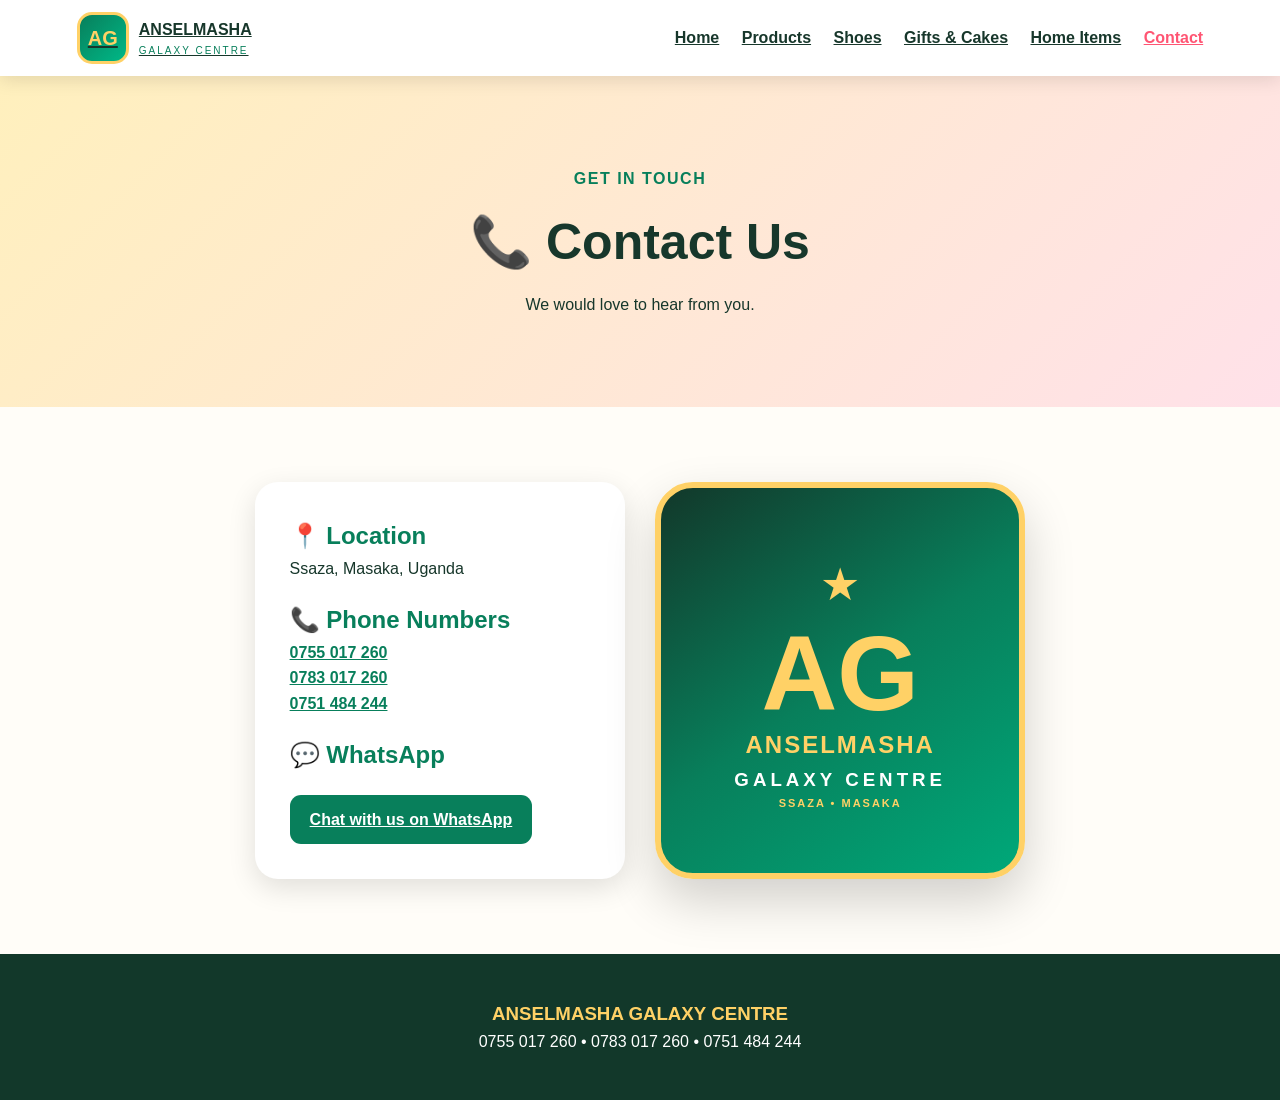
<file: contacts.html>
<!DOCTYPE html>
<html lang="en">

<head>

<meta charset="UTF-8">

<meta name="viewport"
content="width=device-width, initial-scale=1.0">

<title>Contact | Anselmasha Galaxy Centre</title>

<link rel="stylesheet" href="style.css">

</head>


<body>

<header>

<a href="index.html" class="logo">

<span>AG</span>

<div>
<strong>ANSELMASHA</strong>
<small>GALAXY CENTRE</small>
</div>

</a>

<button class="menu" onclick="toggleMenu()">☰</button>

<nav id="navigation">

<a href="index.html">Home</a>
<a href="products.html">Products</a>
<a href="shoes.html">Shoes</a>
<a href="gifts.html">Gifts & Cakes</a>
<a href="home-items.html">Home Items</a>
<a class="active" href="contact.html">Contact</a>

</nav>

</header>


<section class="page-header yellow-header">

<p>GET IN TOUCH</p>

<h1>📞 Contact Us</h1>

<p>
We would love to hear from you.
</p>

</section>


<section class="contact">


<div class="contact-box">

<h2>📍 Location</h2>

<p>
Ssaza, Masaka, Uganda
</p>


<h2>📞 Phone Numbers</h2>

<p>
<a href="tel:+256755017260">
0755 017 260
</a>
</p>

<p>
<a href="tel:+256783017260">
0783 017 260
</a>
</p>

<p>
<a href="tel:+256751484244">
0751 484 244
</a>
</p>


<h2>💬 WhatsApp</h2>

<a class="button green"
href="https://wa.me/256755017260"
target="_blank">

Chat with us on WhatsApp

</a>

</div>


<div class="big-logo">

<div class="star">★</div>

<div class="ag">AG</div>

<h2>ANSELMASHA</h2>

<h3>GALAXY CENTRE</h3>

<p>SSAZA • MASAKA</p>

</div>


</section>


<footer>

<h3>ANSELMASHA GALAXY CENTRE</h3>

<p>
0755 017 260 •
0783 017 260 •
0751 484 244
</p>

</footer>


<script src="script.js"></script>

</body>
</html>
</file>
<file: style.css>
* {
    box-sizing: border-box;
    margin: 0;
    padding: 0;
}

body {
    font-family: Arial, Helvetica, sans-serif;
    color: #17372b;
    background: #fffdf8;
    line-height: 1.6;
}


/* HEADER */

header {
    position: sticky;
    top: 0;
    z-index: 100;

    display: flex;
    align-items: center;
    justify-content: space-between;

    padding: 12px 6%;

    background: white;

    box-shadow: 0 3px 18px rgba(0,0,0,0.12);
}


/* LOGO */

.logo {
    display: flex;
    align-items: center;
    gap: 10px;

    color: #17372b;
}

.logo > span {
    width: 52px;
    height: 52px;

    display: grid;
    place-items: center;

    border-radius: 15px;

    background: linear-gradient(
        135deg,
        #087f5b,
        #00b887
    );

    border: 3px solid #ffd166;

    color: #ffd166;

    font-size: 20px;
    font-weight: bold;
}

.logo strong,
.logo small {
    display: block;
}

.logo small {
    color: #087f5b;
    font-size: 10px;
    letter-spacing: 2px;
}


/* NAVIGATION */

nav a {
    margin-left: 18px;

    font-weight: bold;

    color: #17372b;
}

nav a:hover,
nav a.active {
    color: #ff5573;
}


/* MOBILE MENU */

.menu {
    display: none;

    border: none;

    background: #087f5b;
    color: white;

    padding: 9px 13px;

    border-radius: 8px;

    font-size: 20px;
}


/* HERO */

.hero {
    min-height: 78vh;

    padding: 8% 7%;

    display: grid;

    grid-template-columns: 1.15fr 0.85fr;

    gap: 55px;

    align-items: center;

    background:
        linear-gradient(
            135deg,
            #dff8ec,
            #fff0c8,
            #eadfff
        );
}


.location {
    color: #087f5b;

    font-weight: bold;

    letter-spacing: 1.5px;
}


.hero h1 {
    font-size: clamp(42px, 7vw, 75px);

    line-height: 1;

    margin: 18px 0;
}


.hero h1 span {
    display: block;

    color: #ff5573;
}


.hero-text > p:not(.location) {
    font-size: 19px;

    max-width: 700px;
}


/* BUTTONS */

.button {
    display: inline-block;

    padding: 12px 20px;

    border-radius: 11px;

    font-weight: bold;

    margin: 20px 7px 0 0;
}

.green {
    background: #087f5b;
    color: white;
}

.pink {
    background: #ff5573;
    color: white;
}

.yellow {
    background: #ffd166;
    color: #392900;
}

.button:hover {
    transform: translateY(-2px);
}


/* BIG LOGO */

.big-logo {
    min-height: 390px;

    border: 6px solid #ffd166;

    border-radius: 38px;

    background:
        linear-gradient(
            145deg,
            #12382a,
            #087f5b,
            #00a879
        );

    color: white;

    display: flex;

    flex-direction: column;

    justify-content: center;

    align-items: center;

    text-align: center;

    box-shadow:
        0 22px 50px rgba(0,0,0,0.18);
}

.star {
    font-size: 45px;
    color: #ffd166;
}

.ag {
    font-size: 105px;

    line-height: 1;

    color: #ffd166;

    font-weight: bold;
}

.big-logo h2 {
    color: #ffd166;

    letter-spacing: 2px;
}

.big-logo h3 {
    letter-spacing: 4px;
}

.big-logo p {
    color: #ffd166;

    font-size: 11px;

    letter-spacing: 2px;

    font-weight: bold;
}


/* SECTIONS */

section {
    padding: 75px 7%;
}


.section-title {
    text-align: center;

    margin-bottom: 35px;
}

.section-title p,
.page-header > p:first-child {
    color: #087f5b;

    font-weight: bold;

    letter-spacing: 1.5px;
}

.section-title h2 {
    font-size: 40px;
}


/* CARDS */

.cards {
    display: grid;

    grid-template-columns:
        repeat(4, 1fr);

    gap: 23px;

    max-width: 1200px;

    margin: auto;
}


.card {
    background: white;

    border-radius: 22px;

    overflow: hidden;

    box-shadow:
        0 9px 28px rgba(0,0,0,0.10);

    border-top: 5px solid #ff5573;

    transition: 0.3s;
}

.card:hover {
    transform: translateY(-8px);
}


.card:nth-child(2) {
    border-color: #9b5de5;
}

.card:nth-child(3) {
    border-color: #ffb703;
}

.card:nth-child(4) {
    border-color: #00b4d8;
}


.card img {
    width: 100%;

    height: 210px;

    object-fit: cover;
}


.card h3,
.card p {
    margin-left: 18px;
    margin-right: 18px;
}

.card h3 {
    margin-top: 14px;
}

.card p {
    margin-bottom: 20px;

    color: #66766f;
}


/* VISIT BANNER */

.visit {
    background: #12382a;

    color: white;

    display: flex;

    justify-content: space-between;

    align-items: center;

    gap: 25px;
}

.visit p {
    color: #ffd166;

    font-weight: bold;
}

.visit h2 {
    font-size: 34px;
}


/* PAGE HEADERS */

.page-header {
    text-align: center;

    padding: 90px 7%;

    background:
        linear-gradient(
            135deg,
            #dff8ec,
            #ffe4ed,
            #e9e0ff
        );
}

.page-header h1 {
    font-size: 50px;

    margin: 10px 0;
}


.pink-header {
    background:
        linear-gradient(
            135deg,
            #ffe0e8,
            #fff0c8
        );
}


.purple-header {
    background:
        linear-gradient(
            135deg,
            #e9ddff,
            #ffdce8
        );
}


.blue-header {
    background:
        linear-gradient(
            135deg,
            #d9f3ff,
            #dff8ec
        );
}


.yellow-header {
    background:
        linear-gradient(
            135deg,
            #fff0bd,
            #ffe1e9
        );
}


/* PRODUCTS */

.products {
    display: grid;

    grid-template-columns:
        repeat(3, 1fr);

    gap: 25px;

    max-width: 1200px;

    margin: auto;
}


.product {
    background: white;

    border-radius: 22px;

    overflow: hidden;

    padding-bottom: 25px;

    box-shadow:
        0 9px 28px rgba(0,0,0,0.12);
}


.product img {
    width: 100%;

    height: 240px;

    object-fit: cover;
}


.product h2,
.product p {
    margin: 15px 20px;
}


.product p {
    color: #66766f;
}


/* CONTACT */

.contact {
    display: grid;

    grid-template-columns: 1fr 1fr;

    gap: 30px;

    max-width: 950px;

    margin: auto;
}


.contact-box {
    background: white;

    padding: 35px;

    border-radius: 23px;

    box-shadow:
        0 9px 28px rgba(0,0,0,0.12);
}


.contact-box h2 {
    color: #087f5b;

    margin-top: 20px;
}


.contact-box h2:first-child {
    margin-top: 0;
}


.contact-box a:not(.button) {
    color: #087f5b;

    font-weight: bold;
}


/* FOOTER */

footer {
    background: #12382a;

    color: white;

    text-align: center;

    padding: 45px 7%;
}


footer h3 {
    color: #ffd166;
}


.footer-logo {
    width: 48px;
    height: 48px;

    display: grid;
    place-items: center;

    margin: auto;

    border-radius: 12px;

    background: #087f5b;

    border: 2px solid #ffd166;

    color: #ffd166;

    font-weight: bold;
}


/* TABLET */

@media(max-width:1000px) {

    nav {
        display: none;

        position: absolute;

        right: 5%;

        top: 75px;

        background: white;

        padding: 15px;

        border-radius: 12px;

        box-shadow:
            0 10px 25px rgba(0,0,0,0.15);
    }


    nav.open {
        display: flex;

        flex-direction: column;
    }


    nav a {
        margin: 8px;
    }


    .menu {
        display: block;
    }


    .hero,
    .contact {
        grid-template-columns: 1fr;
    }


    .cards {
        grid-template-columns:
            repeat(2, 1fr);
    }


    .products {
        grid-template-columns:
            repeat(2, 1fr);
    }

}


/* PHONE */

@media(max-width:600px) {

    section {
        padding: 55px 5%;
    }


    .hero {
        padding: 60px 5%;
    }


    .hero h1 {
        font-size: 47px;
    }


    .cards,
    .products {
        grid-template-columns: 1fr;
    }


    .visit {
        display: block;
    }


    .visit h2 {
        font-size: 28px;
    }


    .page-header h1 {
        font-size: 38px;
    }


    .big-logo {
        min-height: 320px;
    }

}
</file>
